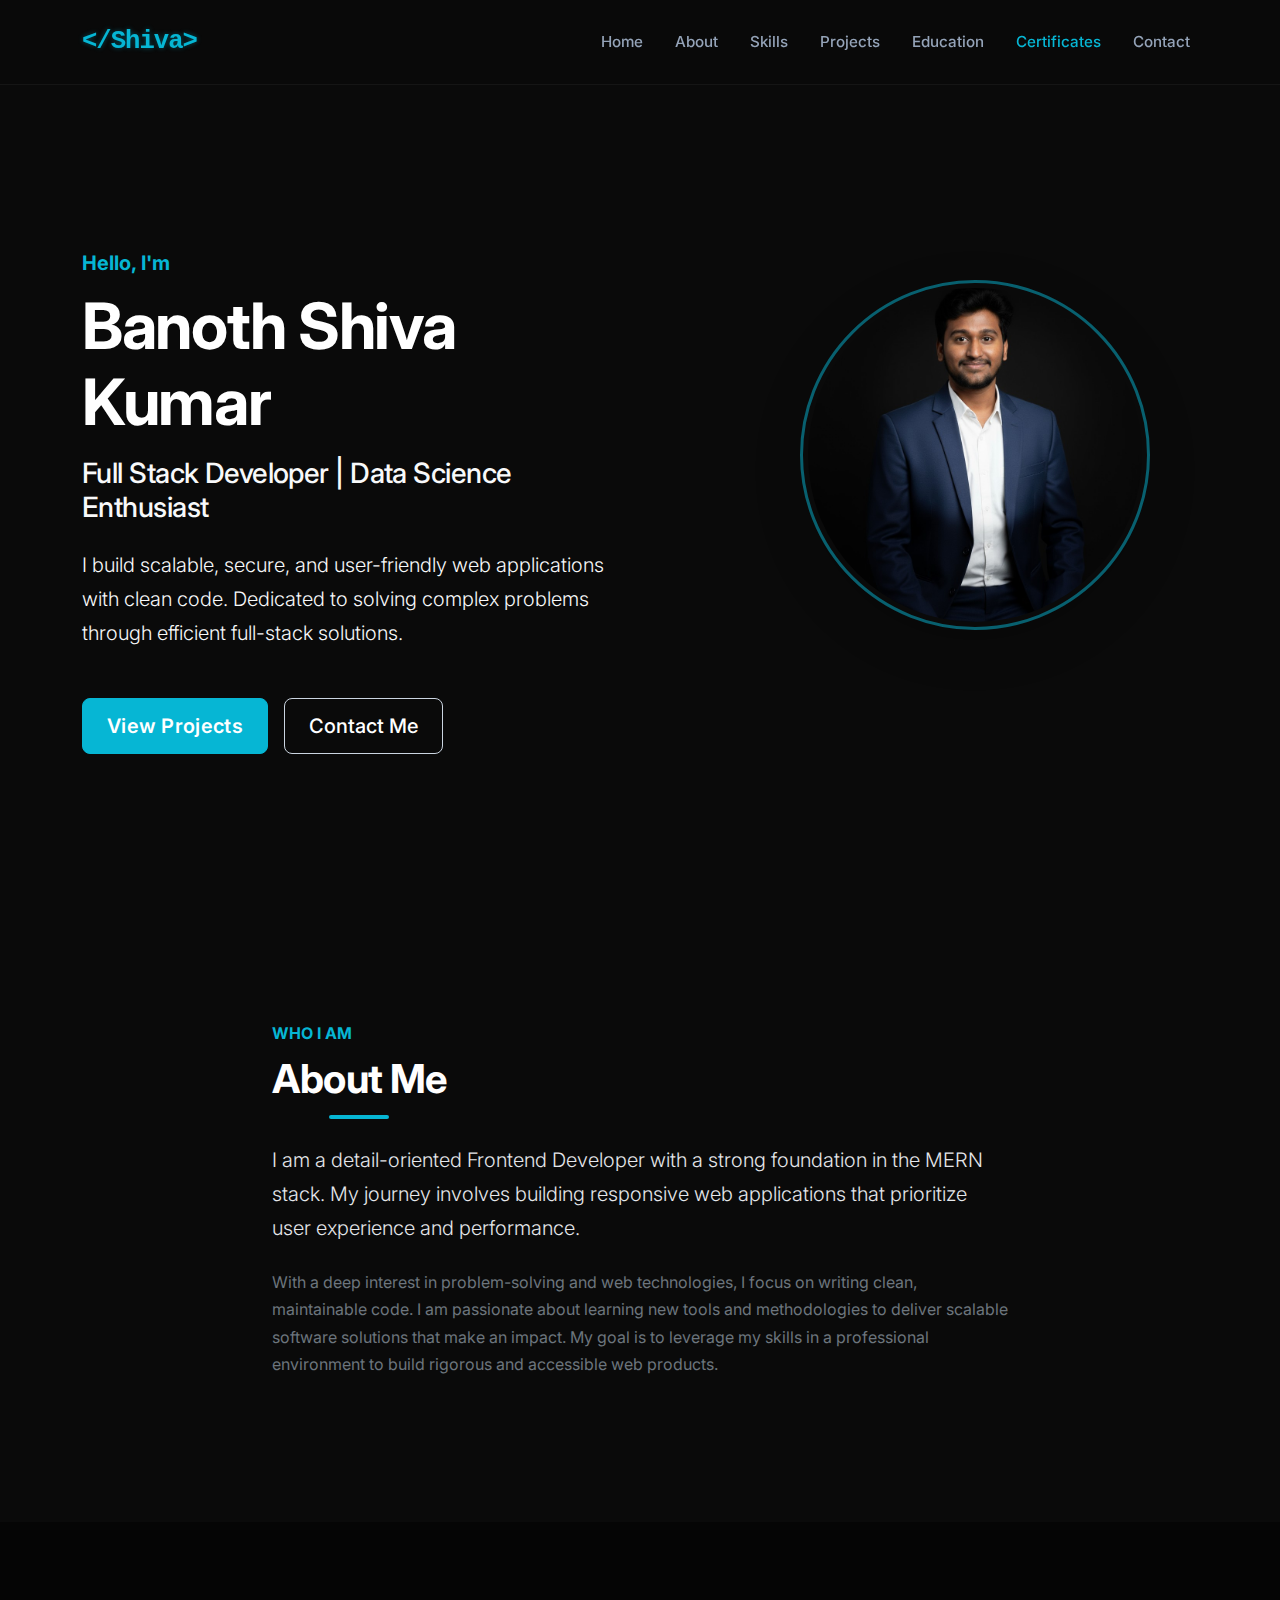
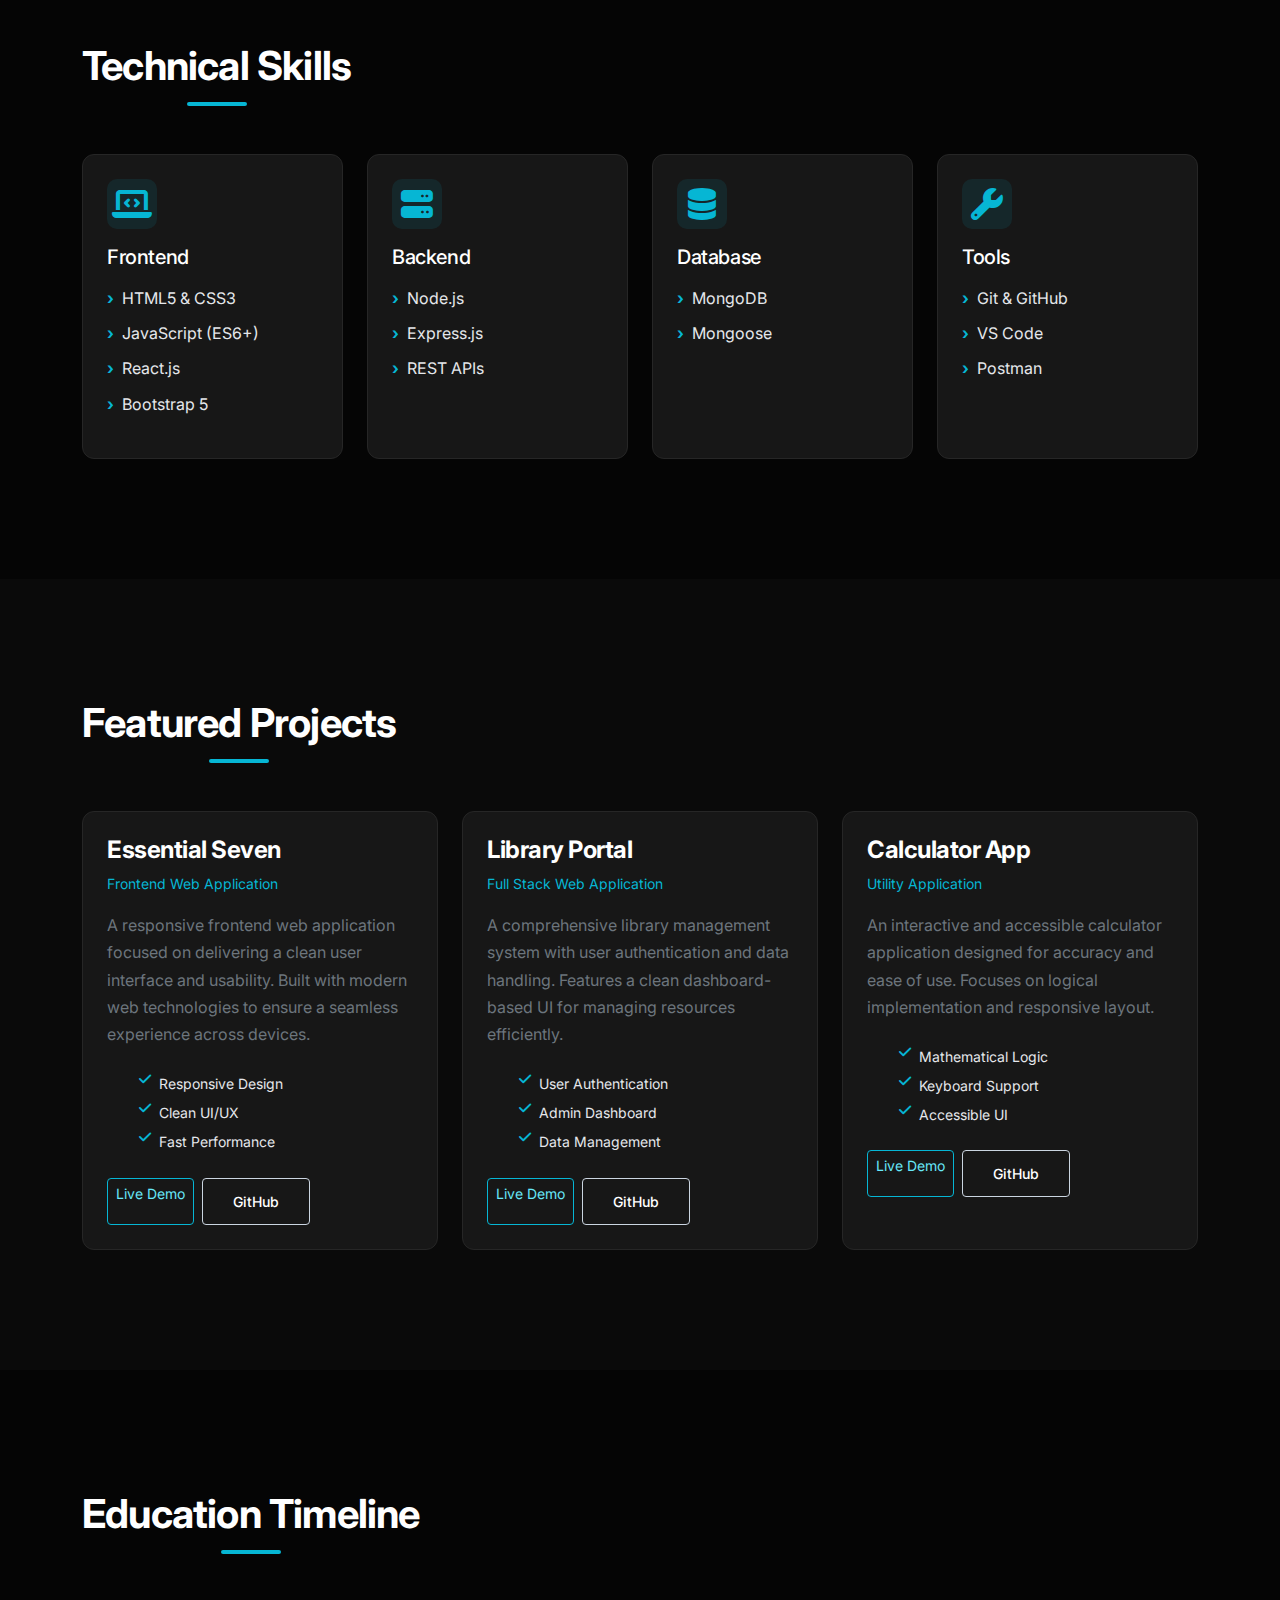
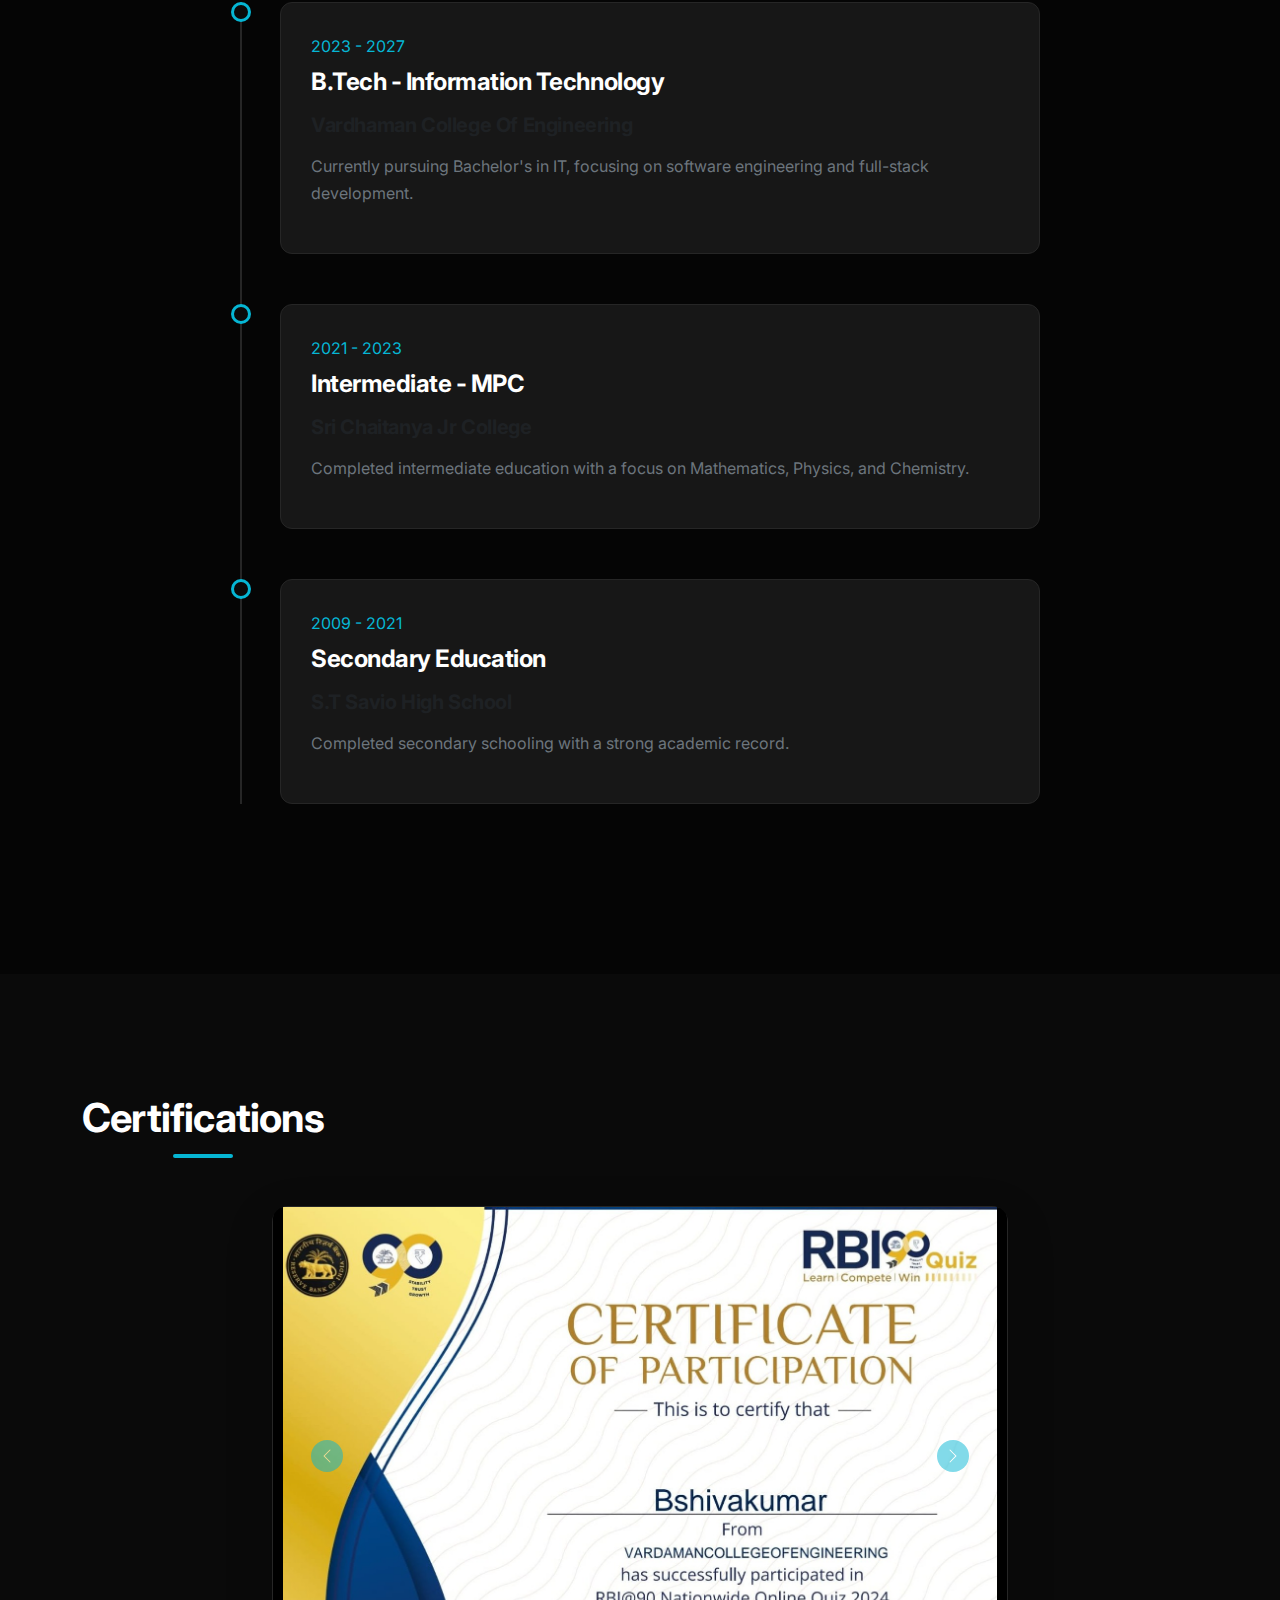
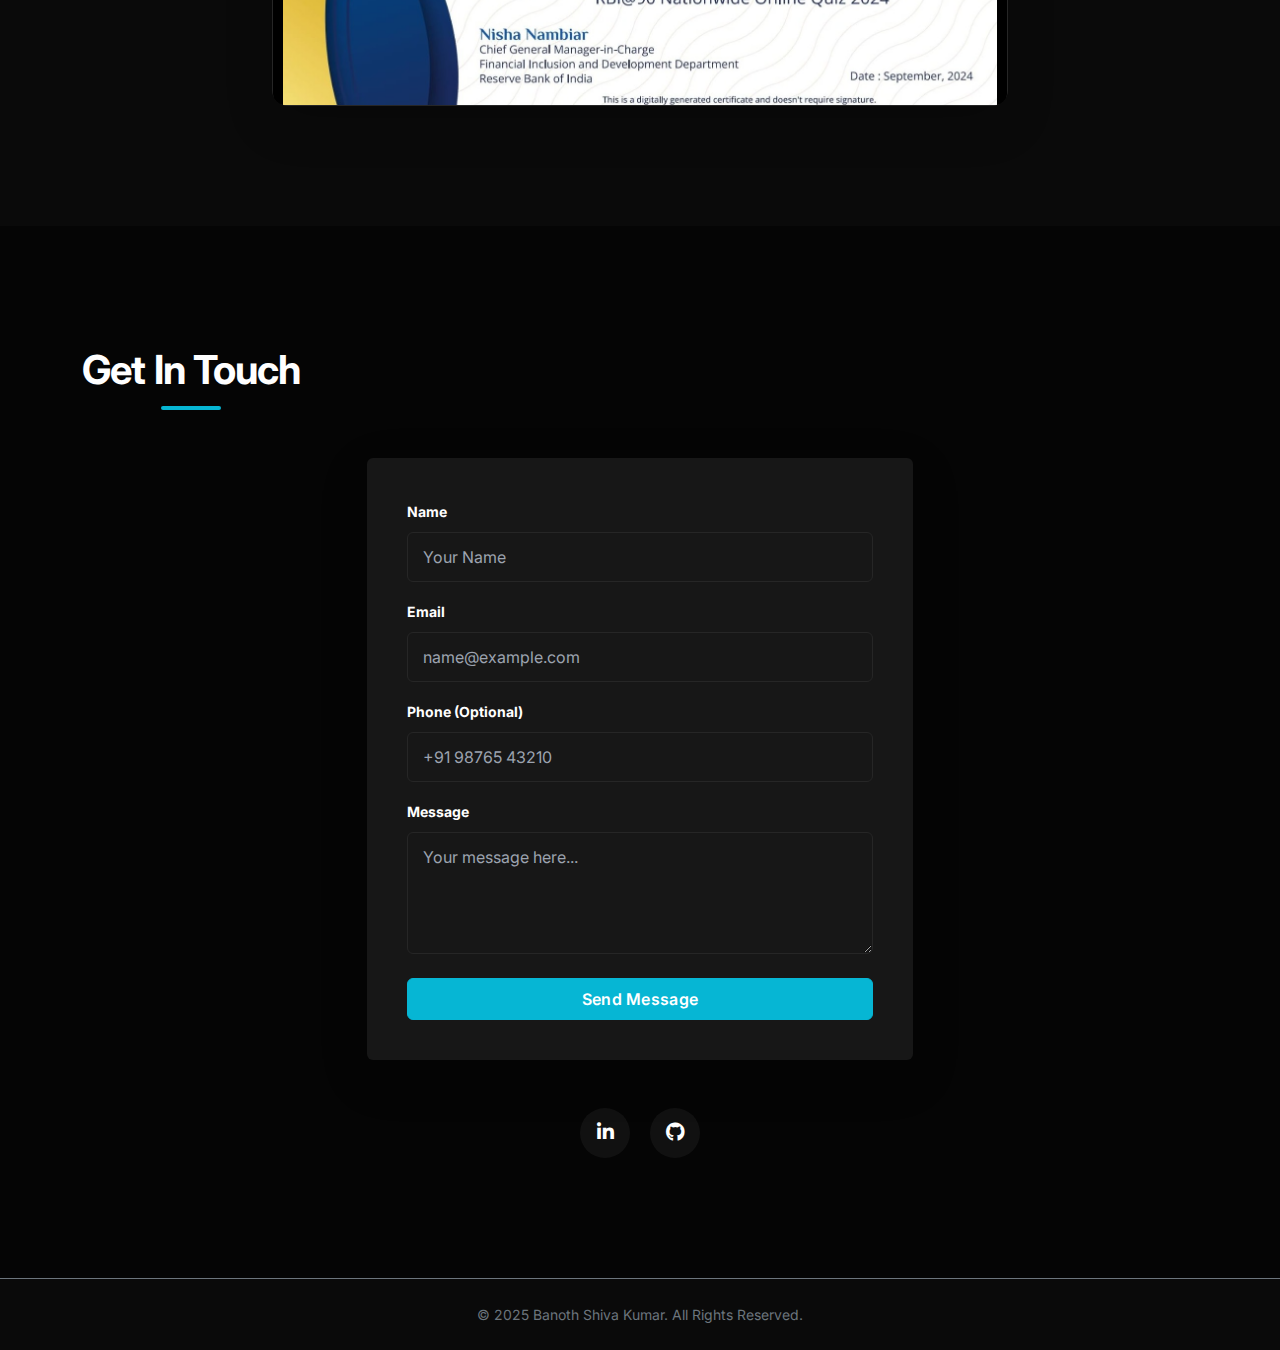
<file: index.html>
<!DOCTYPE html>
<html lang="en">

<head>
  <meta charset="UTF-8">
  <meta name="viewport" content="width=device-width, initial-scale=1.0">
  <meta name="description"
    content="Portfolio of Banoth Shiva Kumar, a Full Stack Developer specializing in MERN stack web applications.">
  <title>Banoth Shiva Kumar | Full Stack Developer</title>


  <link rel="preconnect" href="https://fonts.googleapis.com">
  <link rel="preconnect" href="https://fonts.gstatic.com" crossorigin>
  <link href="https://fonts.googleapis.com/css2?family=Inter:wght@300;400;500;600;700&display=swap" rel="stylesheet">


  <link rel="stylesheet" href="https://cdnjs.cloudflare.com/ajax/libs/font-awesome/6.7.2/css/all.min.css"
    integrity="sha512-Evv84Mr4kqVGRNSgIGL/F/aIDqQb7xQ2vcrdIwxfjThSH8CSR7PBEakCr51Ck+w+/U6swU2Im1vVX0SVk9ABhg=="
    crossorigin="anonymous" referrerpolicy="no-referrer" />


  <link href="https://cdn.jsdelivr.net/npm/bootstrap@5.3.3/dist/css/bootstrap.min.css" rel="stylesheet"
    integrity="sha384-QWTKZyjpPEjISv5WaRU9OFeRpok6YctnYmDr5pNlyT2bRjXh0JMhjY6hW+ALEwIH" crossorigin="anonymous">


  <link rel="stylesheet" href="index.css">
</head>

<body data-bs-spy="scroll" data-bs-target="#navbar" data-bs-smooth-scroll="true" tabindex="0">


  <nav class="navbar navbar-expand-lg fixed-top" id="navbar">
    <div class="container">
      <a class="navbar-brand fw-bold code-logo" href="#">
        &lt;/Shiva&gt;
      </a>
      <button class="navbar-toggler" type="button" data-bs-toggle="collapse" data-bs-target="#navbarNav"
        aria-controls="navbarNav" aria-expanded="false" aria-label="Toggle navigation">
        <i class="fa-solid fa-bars"></i>
      </button>
      <div class="collapse navbar-collapse justify-content-end" id="navbarNav">
        <ul class="navbar-nav gap-3">
          <li class="nav-item"><a class="nav-link" href="index.html">Home</a></li>
          <li class="nav-item"><a class="nav-link" href="about.html">About</a></li>
          <li class="nav-item"><a class="nav-link" href="skills.html">Skills</a></li>
          <li class="nav-item"><a class="nav-link" href="projects.html">Projects</a></li>
          <li class="nav-item"><a class="nav-link" href="education.html">Education</a></li>
          <li class="nav-item"><a class="nav-link" href="#certificates">Certificates</a></li>
          <li class="nav-item"><a class="nav-link" href="contact.html">Contact</a></li>
        </ul>
      </div>
    </div>
  </nav>


  <section id="home" class="min-vh-100 d-flex align-items-center section-home">
    <div class="container">
      <div class="row align-items-center gy-5">
        <div class="col-lg-6 order-lg-1 order-2">
          <p class="lead text-accent fw-bold mb-2">Hello, I'm</p>
          <h1 class="display-3 fw-bold mb-3 text-white">Banoth Shiva Kumar</h1>
          <h2 class="h3 text-light mb-4">Full Stack Developer | Data Science Enthusiast</h2>
          <p class="mb-5 text-light lead" style="max-width: 550px;">
            I build scalable, secure, and user-friendly web applications with clean code.
            Dedicated to solving complex problems through efficient full-stack solutions.
          </p>
          <div class="d-flex gap-3">
            <a href="#projects" class="btn btn-primary btn-lg px-4">View Projects</a>
            <a href="#contact" class="btn btn-outline-secondary btn-lg px-4">Contact Me</a>
          </div>
        </div>
        <div class="col-lg-6 order-lg-2 order-1 text-center">
          <div class="hero-image-wrapper move-up">
            <img src="shiva.jpg" alt="Banoth Shiva Kumar" class="img-fluid rounded-circle shadow-lg hero-img"
              style="left:50px ; margin-bottom: 80px; width: 350px; height: 350px; object-fit: cover;">
          </div>
        </div>

      </div>
    </div>
  </section>


  <section id="about" class="section-padding">
    <div class="container">
      <div class="row justify-content-center">
        <div class="col-lg-8 text-center text-lg-start">
          <span class="text-accent fw-bold text-uppercase ls-2 mb-2 d-block">Who I Am</span>
          <h2 class="section-title mb-4">About Me</h2>
          <p class="lead mb-4">
            I am a detail-oriented Frontend Developer with a strong foundation in the MERN stack.
            My journey involves building responsive web applications that prioritize user experience and performance.
          </p>
          <p class="text-secondary mb-4">
            With a deep interest in problem-solving and web technologies, I focus on writing clean, maintainable code.
            I am passionate about learning new tools and methodologies to deliver scalable software solutions that make
            an impact.
            My goal is to leverage my skills in a professional environment to build rigorous and accessible web
            products.
          </p>
        </div>
      </div>
    </div>
  </section>


  <section id="skills" class="section-padding bg-darker">
    <div class="container">
      <h2 class="section-title text-center mb-5">Technical Skills</h2>
      <div class="row g-4 justify-content-center">


        <div class="col-md-6 col-lg-3">
          <div class="skill-card h-100 p-4">
            <div class="icon-box mb-3 text-accent">
              <i class="fa-solid fa-laptop-code fa-2x"></i>
            </div>
            <h4 class="h5 mb-3">Frontend</h4>
            <ul class="list-unstyled text-secondary">
              <li>HTML5 & CSS3</li>
              <li>JavaScript (ES6+)</li>
              <li>React.js</li>
              <li>Bootstrap 5</li>
            </ul>
          </div>
        </div>


        <div class="col-md-6 col-lg-3">
          <div class="skill-card h-100 p-4">
            <div class="icon-box mb-3 text-accent">
              <i class="fa-solid fa-server fa-2x"></i>
            </div>
            <h4 class="h5 mb-3">Backend</h4>
            <ul class="list-unstyled text-secondary">
              <li>Node.js</li>
              <li>Express.js</li>
              <li>REST APIs</li>
            </ul>
          </div>
        </div>


        <div class="col-md-6 col-lg-3">
          <div class="skill-card h-100 p-4">
            <div class="icon-box mb-3 text-accent">
              <i class="fa-solid fa-database fa-2x"></i>
            </div>
            <h4 class="h5 mb-3">Database</h4>
            <ul class="list-unstyled text-secondary">
              <li>MongoDB</li>
              <li>Mongoose</li>
            </ul>
          </div>
        </div>


        <div class="col-md-6 col-lg-3">
          <div class="skill-card h-100 p-4">
            <div class="icon-box mb-3 text-accent">
              <i class="fa-solid fa-wrench fa-2x"></i>
            </div>
            <h4 class="h5 mb-3">Tools</h4>
            <ul class="list-unstyled text-secondary">
              <li>Git & GitHub</li>
              <li>VS Code</li>
              <li>Postman</li>
            </ul>
          </div>
        </div>

      </div>
    </div>
  </section>

  <section id="projects" class="section-padding">
    <div class="container">
      <h2 class="section-title text-center mb-5">Featured Projects</h2>
      <div class="row g-4">


        <div class="col-lg-4 col-md-6">
          <div class="project-card h-100">
            <div class="card-body p-4">
              <h3 class="h4 card-title fw-bold mb-2">Essential Seven</h3>
              <p class="text-accent small mb-3">Frontend Web Application</p>
              <p class="card-text text-secondary mb-4">
                A responsive frontend web application focused on delivering a clean user interface and usability.
                Built with modern web technologies to ensure a seamless experience across devices.
              </p>
              <ul class="project-features text-secondary small mb-4">
                <li><i class="fa-solid fa-check text-accent me-2"></i>Responsive Design</li>
                <li><i class="fa-solid fa-check text-accent me-2"></i>Clean UI/UX</li>
                <li><i class="fa-solid fa-check text-accent me-2"></i>Fast Performance</li>
              </ul>
              <div class="d-flex gap-2">
                <a href="https://essential-seven.vercel.app/" target="_blank"
                  class="btn btn-sm btn-outline-primary">Live Demo</a>
                <a href="https://github.com/Shivakumar-09/Essential" target="_blank"
                  class="btn btn-sm btn-outline-secondary">GitHub</a>
              </div>
            </div>
          </div>
        </div>


        <div class="col-lg-4 col-md-6">
          <div class="project-card h-100">
            <div class="card-body p-4">
              <h3 class="h4 card-title fw-bold mb-2">Library Portal</h3>
              <p class="text-accent small mb-3">Full Stack Web Application</p>
              <p class="card-text text-secondary mb-4">
                A comprehensive library management system with user authentication and data handling.
                Features a clean dashboard-based UI for managing resources efficiently.
              </p>
              <ul class="project-features text-secondary small mb-4">
                <li><i class="fa-solid fa-check text-accent me-2"></i>User Authentication</li>
                <li><i class="fa-solid fa-check text-accent me-2"></i>Admin Dashboard</li>
                <li><i class="fa-solid fa-check text-accent me-2"></i>Data Management</li>
              </ul>
              <div class="d-flex gap-2">
                <a href="https://libraryportal.vercel.app/" target="_blank" class="btn btn-sm btn-outline-primary">Live
                  Demo</a>
                <a href="https://github.com/Shivakumar-09/libraryportal" target="_blank"
                  class="btn btn-sm btn-outline-secondary">GitHub</a>
              </div>
            </div>
          </div>
        </div>


        <div class="col-lg-4 col-md-6">
          <div class="project-card h-100">
            <div class="card-body p-4">
              <h3 class="h4 card-title fw-bold mb-2">Calculator App</h3>
              <p class="text-accent small mb-3">Utility Application</p>
              <p class="card-text text-secondary mb-4">
                An interactive and accessible calculator application designed for accuracy and ease of use.
                Focuses on logical implementation and responsive layout.
              </p>
              <ul class="project-features text-secondary small mb-4">
                <li><i class="fa-solid fa-check text-accent me-2"></i>Mathematical Logic</li>
                <li><i class="fa-solid fa-check text-accent me-2"></i>Keyboard Support</li>
                <li><i class="fa-solid fa-check text-accent me-2"></i>Accessible UI</li>
              </ul>
              <div class="d-flex gap-2">
                <a href="https://calculator-rho-umber.vercel.app/" target="_blank"
                  class="btn btn-sm btn-outline-primary">Live Demo</a>
                <a href="https://github.com/Shivakumar-09/Calculator" target="_blank"
                  class="btn btn-sm btn-outline-secondary">GitHub</a>
              </div>
            </div>
          </div>
        </div>

      </div>
    </div>
  </section>


  <section id="education" class="section-padding bg-darker">
    <div class="container">
      <h2 class="section-title text-center mb-5">Education Timeline</h2>
      <div class="timeline">

        <div class="timeline-item">
          <div class="timeline-content">
            <span class="date text-accent">2023 - 2027</span>
            <h4 class="mt-2">B.Tech - Information Technology</h4>
            <h5 class="institution text-muted">Vardhaman College Of Engineering</h5>
            <p class="text-secondary mt-2">Currently pursuing Bachelor's in IT, focusing on software engineering and
              full-stack development.</p>
          </div>
        </div>

        <div class="timeline-item">
          <div class="timeline-content">
            <span class="date text-accent">2021 - 2023</span>
            <h4 class="mt-2">Intermediate - MPC</h4>
            <h5 class="institution text-muted">Sri Chaitanya Jr College</h5>
            <p class="text-secondary mt-2">Completed intermediate education with a focus on Mathematics, Physics, and
              Chemistry.</p>
          </div>
        </div>

        <div class="timeline-item">
          <div class="timeline-content">
            <span class="date text-accent">2009 - 2021</span>
            <h4 class="mt-2">Secondary Education</h4>
            <h5 class="institution text-muted">S.T Savio High School</h5>
            <p class="text-secondary mt-2">Completed secondary schooling with a strong academic record.</p>
          </div>
        </div>

      </div>
    </div>
  </section>


  <section id="certificates" class="section-padding">
    <div class="container">
      <h2 class="section-title text-center mb-5">Certifications</h2>
      <div class="row justify-content-center">
        <div class="col-lg-8">
          <div id="certCarousel" class="carousel slide shadow-lg rounded-4 overflow-hidden" data-bs-ride="carousel"
            data-bs-interval="2500">
            <div class="carousel-inner">
              <div class="carousel-item active">
                <img src="c1.jpg" class="d-block w-100" alt="Certificate 1">
              </div>
              <div class="carousel-item">
                <img src="c2.jpg" class="d-block w-100" alt="Certificate 2">
              </div>
              <div class="carousel-item">
                <img src="MassMutual.jpg" class="d-block w-100" alt="MassMutual Certificate">
              </div>
              <div class="carousel-item">
                <img src="c3.jpg" class="d-block w-100" alt="Certificate 3">
              </div>
              <div class="carousel-item">
                <img src="c4.jpg" class="d-block w-100" alt="Certificate 4">
              </div>
              <div class="carousel-item">
                <img src="c5.jpg" class="d-block w-100" alt="Certificate 5">
              </div>
            </div>
            <button class="carousel-control-prev" type="button" data-bs-target="#certCarousel" data-bs-slide="prev">
              <span class="carousel-control-prev-icon" aria-hidden="true"></span>
              <span class="visually-hidden">Previous</span>
            </button>
            <button class="carousel-control-next" type="button" data-bs-target="#certCarousel" data-bs-slide="next">
              <span class="carousel-control-next-icon" aria-hidden="true"></span>
              <span class="visually-hidden">Next</span>
            </button>
          </div>
        </div>
      </div>
    </div>
  </section>


  <section id="contact" class="section-padding bg-darker">
    <div class="container">
      <h2 class="section-title text-center mb-5">Get In Touch</h2>
      <div class="row justify-content-center">
        <div class="col-lg-6">
          <div class="card border-0 shadow-lg p-4">
            <div class="card-body">
              <form action="https://formspree.io/f/mdklrdpe" method="POST" id="contactForm">
                <div class="mb-3">
                  <label for="inputName" class="form-label text-white small fw-bold">Name</label>
                  <input type="text" class="form-control" id="inputName" name="name" required placeholder="Your Name">
                </div>
                <div class="mb-3">
                  <label for="inputEmail" class="form-label text-white small fw-bold">Email</label>
                  <input type="email" class="form-control" id="inputEmail" name="email" required
                    placeholder="name@example.com">
                </div>
                <div class="mb-3">
                  <label for="inputPhone" class="form-label text-white small fw-bold">Phone (Optional)</label>
                  <input type="tel" class="form-control" id="inputPhone" name="phone" placeholder="+91 98765 43210">
                </div>
                <div class="mb-4">
                  <label for="inputMessage" class="form-label text-white small fw-bold">Message</label>
                  <textarea class="form-control" id="inputMessage" name="message" rows="4" required
                    placeholder="Your message here..."></textarea>
                </div>
                <div class="d-grid">
                  <button type="submit" class="btn btn-primary py-2">Send Message</button>
                </div>
              </form>
            </div>
          </div>

          <div class="text-center mt-5">
            <div class="social-links">
              <a href="https://www.linkedin.com/in/banoth-shiva-kumar-89437b279" target="_blank" class="social-btn me-3"
                title="LinkedIn">
                <i class="fa-brands fa-linkedin-in"></i>
              </a>
              <a href="https://github.com/Shivakumar-09" target="_blank" class="social-btn" title="GitHub">
                <i class="fa-brands fa-github"></i>
              </a>
            </div>
          </div>
        </div>
      </div>
    </div>
  </section>


  <footer class="py-4 text-center border-top border-secondary mt-auto">
    <div class="container">
      <p class="mb-0 text-secondary small">&copy; 2025 Banoth Shiva Kumar. All Rights Reserved.</p>
    </div>
  </footer>


  <script src="https://cdn.jsdelivr.net/npm/bootstrap@5.3.3/dist/js/bootstrap.bundle.min.js"></script>
  <script src="script.js"></script>
</body>

</html>
</file>
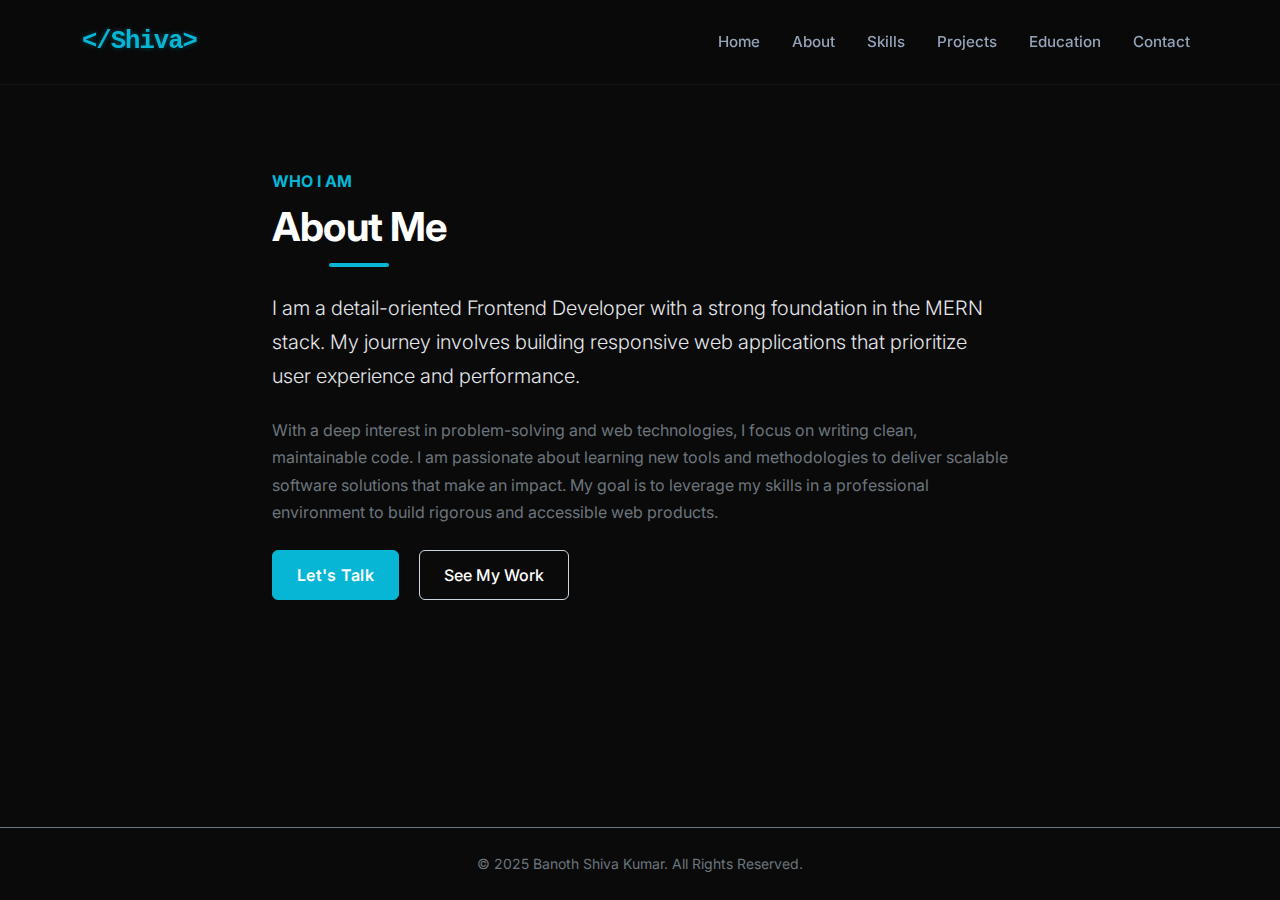
<file: about.html>
<!DOCTYPE html>
<html lang="en">

<head>
    <meta charset="UTF-8">
    <meta name="viewport" content="width=device-width, initial-scale=1.0">
    <meta name="description" content="About Banoth Shiva Kumar - Full Stack Developer">
    <title>About Me | Shiva Kumar</title>


    <link rel="preconnect" href="https://fonts.googleapis.com">
    <link rel="preconnect" href="https://fonts.gstatic.com" crossorigin>
    <link href="https://fonts.googleapis.com/css2?family=Inter:wght@300;400;500;600;700&display=swap" rel="stylesheet">


    <link rel="stylesheet" href="https://cdnjs.cloudflare.com/ajax/libs/font-awesome/6.7.2/css/all.min.css"
        integrity="sha512-Evv84Mr4kqVGRNSgIGL/F/aIDqQb7xQ2vcrdIwxfjThSH8CSR7PBEakCr51Ck+w+/U6swU2Im1vVX0SVk9ABhg=="
        crossorigin="anonymous" referrerpolicy="no-referrer" />


    <link href="https://cdn.jsdelivr.net/npm/bootstrap@5.3.3/dist/css/bootstrap.min.css" rel="stylesheet"
        integrity="sha384-QWTKZyjpPEjISv5WaRU9OFeRpok6YctnYmDr5pNlyT2bRjXh0JMhjY6hW+ALEwIH" crossorigin="anonymous">


    <link rel="stylesheet" href="index.css">
</head>

<body class="d-flex flex-column min-vh-100">


    <nav class="navbar navbar-expand-lg fixed-top" id="navbar">
        <div class="container">
            <a class="navbar-brand fw-bold code-logo" href="index.html">
                &lt;/Shiva&gt;
            </a>
            <button class="navbar-toggler" type="button" data-bs-toggle="collapse" data-bs-target="#navbarNav">
                <i class="fa-solid fa-bars"></i>
            </button>
            <div class="collapse navbar-collapse justify-content-end" id="navbarNav">
                <ul class="navbar-nav gap-3">
                    <li class="nav-item"><a class="nav-link" href="index.html">Home</a></li>
                    <li class="nav-item"><a class="nav-link" href="about.html">About</a></li>
                    <li class="nav-item"><a class="nav-link" href="skills.html">Skills</a></li>
                    <li class="nav-item"><a class="nav-link" href="projects.html">Projects</a></li>
                    <li class="nav-item"><a class="nav-link" href="education.html">Education</a></li>
                    <li class="nav-item"><a class="nav-link" href="contact.html">Contact</a></li>
                </ul>
            </div>
        </div>
    </nav>


    <section id="about" class="section-padding mt-5 flex-grow-1">
        <div class="container">
            <div class="row justify-content-center align-items-center">
                <div class="col-lg-8 text-center text-lg-start">
                    <span class="text-accent fw-bold text-uppercase ls-2 mb-2 d-block">Who I Am</span>
                    <h2 class="section-title mb-4">About Me</h2>
                    <p class="lead mb-4">
                        I am a detail-oriented Frontend Developer with a strong foundation in the MERN stack.
                        My journey involves building responsive web applications that prioritize user experience and
                        performance.
                    </p>
                    <p class="text-secondary mb-4">
                        With a deep interest in problem-solving and web technologies, I focus on writing clean,
                        maintainable code.
                        I am passionate about learning new tools and methodologies to deliver scalable software
                        solutions that make an impact.
                        My goal is to leverage my skills in a professional environment to build rigorous and accessible
                        web products.
                    </p>
                    <div class="mt-4">
                        <a href="contact.html" class="btn btn-primary px-4 me-3">Let's Talk</a>
                        <a href="projects.html" class="btn btn-outline-secondary px-4">See My Work</a>
                    </div>
                </div>
            </div>
        </div>
    </section>


    <footer class="py-4 text-center border-top border-secondary mt-auto">
        <div class="container">
            <p class="mb-0 text-secondary small">&copy; 2025 Banoth Shiva Kumar. All Rights Reserved.</p>
        </div>
    </footer>


    <script src="https://cdn.jsdelivr.net/npm/bootstrap@5.3.3/dist/js/bootstrap.bundle.min.js"></script>
    <script src="script.js"></script>
</body>

</html>
</file>
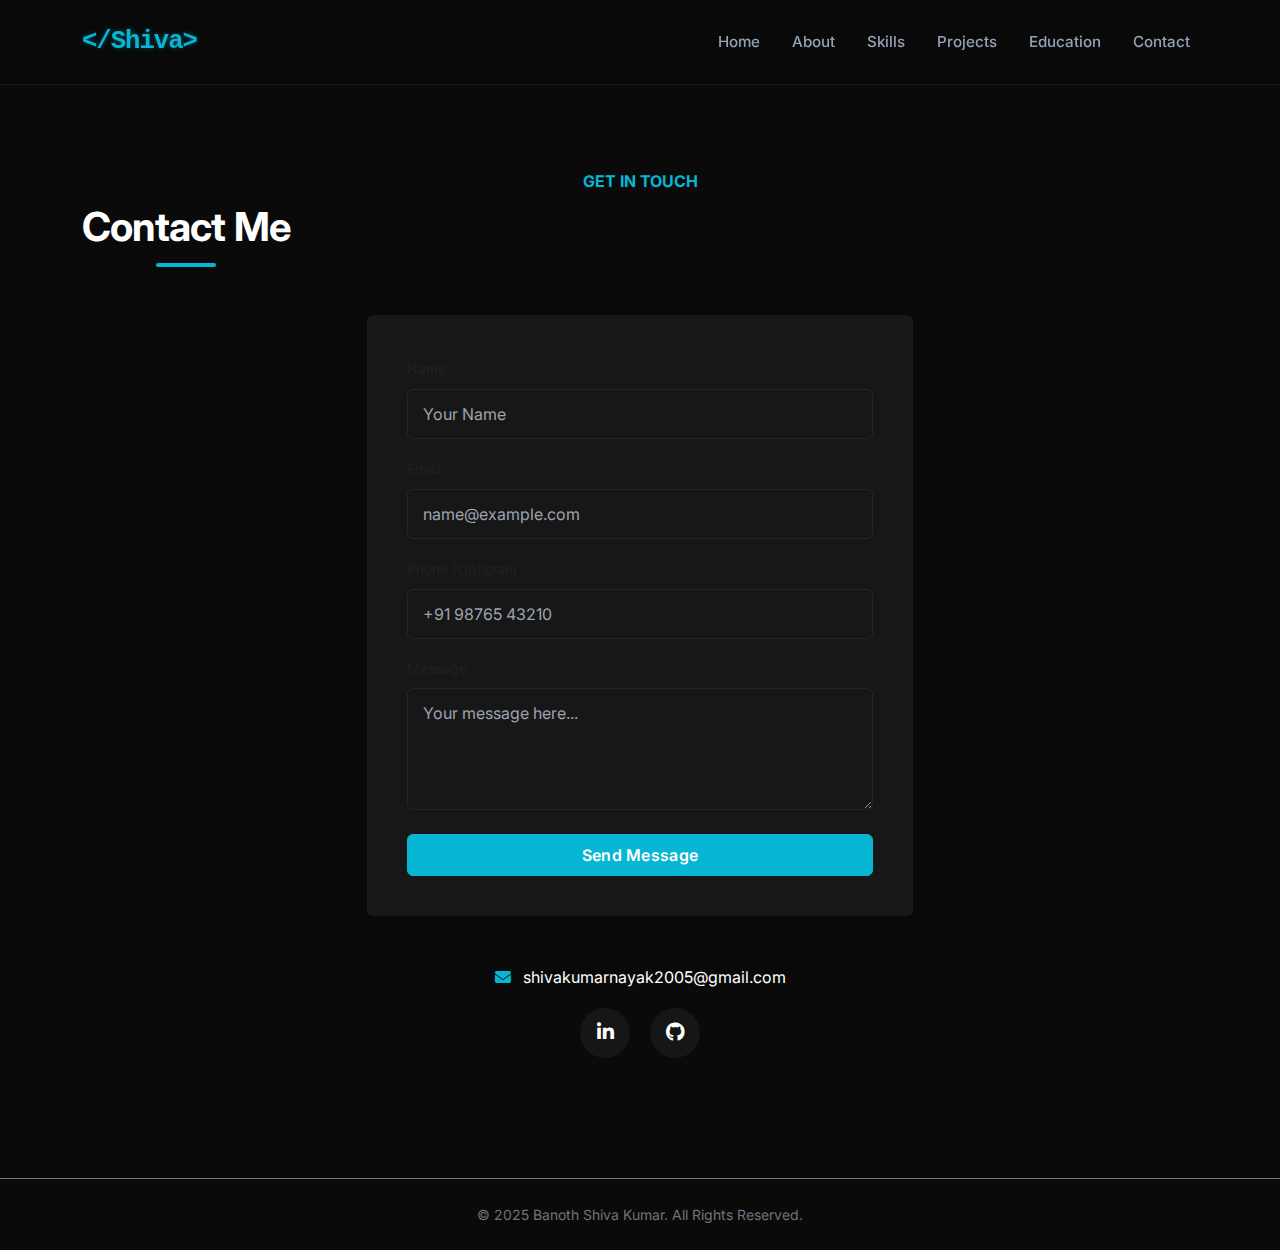
<file: contact.html>
<!DOCTYPE html>
<html lang="en">

<head>
    <meta charset="UTF-8">
    <meta name="viewport" content="width=device-width, initial-scale=1.0">
    <meta name="description" content="Contact Banoth Shiva Kumar">
    <title>Contact | Shiva Kumar</title>

    <link rel="preconnect" href="https://fonts.googleapis.com">
    <link rel="preconnect" href="https://fonts.gstatic.com" crossorigin>
    <link href="https://fonts.googleapis.com/css2?family=Inter:wght@300;400;500;600;700&display=swap" rel="stylesheet">

    <link rel="stylesheet" href="https://cdnjs.cloudflare.com/ajax/libs/font-awesome/6.7.2/css/all.min.css"
        integrity="sha512-Evv84Mr4kqVGRNSgIGL/F/aIDqQb7xQ2vcrdIwxfjThSH8CSR7PBEakCr51Ck+w+/U6swU2Im1vVX0SVk9ABhg=="
        crossorigin="anonymous" referrerpolicy="no-referrer" />
    <link href="https://cdn.jsdelivr.net/npm/bootstrap@5.3.3/dist/css/bootstrap.min.css" rel="stylesheet"
        integrity="sha384-QWTKZyjpPEjISv5WaRU9OFeRpok6YctnYmDr5pNlyT2bRjXh0JMhjY6hW+ALEwIH" crossorigin="anonymous">
    <link rel="stylesheet" href="index.css">
</head>

<body class="d-flex flex-column min-vh-100">

    <nav class="navbar navbar-expand-lg fixed-top" id="navbar">
        <div class="container">
            <a class="navbar-brand fw-bold code-logo" href="index.html">&lt;/Shiva&gt;</a>
            <button class="navbar-toggler" type="button" data-bs-toggle="collapse" data-bs-target="#navbarNav">
                <i class="fa-solid fa-bars"></i>
            </button>
            <div class="collapse navbar-collapse justify-content-end" id="navbarNav">
                <ul class="navbar-nav gap-3">
                    <li class="nav-item"><a class="nav-link" href="index.html">Home</a></li>
                    <li class="nav-item"><a class="nav-link" href="about.html">About</a></li>
                    <li class="nav-item"><a class="nav-link" href="skills.html">Skills</a></li>
                    <li class="nav-item"><a class="nav-link" href="projects.html">Projects</a></li>
                    <li class="nav-item"><a class="nav-link" href="education.html">Education</a></li>
                    <li class="nav-item"><a class="nav-link" href="contact.html">Contact</a></li>
                </ul>
            </div>
        </div>
    </nav>

    <section id="contact" class="section-padding mt-5 flex-grow-1">
        <div class="container">
            <span class="text-accent fw-bold text-uppercase ls-2 mb-2 d-block text-center">Get in Touch</span>
            <h2 class="section-title text-center mb-5">Contact Me</h2>
            <div class="row justify-content-center">
                <div class="col-lg-6">
                    <div class="card border-0 shadow-lg p-4">
                        <div class="card-body">
                            <form action="https://formspree.io/f/mdklrdpe" method="POST" id="contactForm">
                                <div class="mb-3">
                                    <label for="inputName" class="form-label text-muted small">Name</label>
                                    <input type="text" class="form-control" id="inputName" name="name" required
                                        placeholder="Your Name">
                                </div>
                                <div class="mb-3">
                                    <label for="inputEmail" class="form-label text-muted small">Email</label>
                                    <input type="email" class="form-control" id="inputEmail" name="email" required
                                        placeholder="name@example.com">
                                </div>
                                <div class="mb-3">
                                    <label for="inputPhone" class="form-label text-muted small">Phone (Optional)</label>
                                    <input type="tel" class="form-control" id="inputPhone" name="phone"
                                        placeholder="+91 98765 43210">
                                </div>
                                <div class="mb-4">
                                    <label for="inputMessage" class="form-label text-muted small">Message</label>
                                    <textarea class="form-control" id="inputMessage" name="message" rows="4" required
                                        placeholder="Your message here..."></textarea>
                                </div>
                                <div class="d-grid">
                                    <button type="submit" class="btn btn-primary py-2">Send Message</button>
                                </div>
                            </form>
                        </div>
                    </div>

                    <div class="text-center mt-5">
                        <p class="mb-3 text-white">
                            <i class="fa-solid fa-envelope text-accent me-2"></i>
                            shivakumarnayak2005@gmail.com
                        </p>
                        <div class="social-links">
                            <a href="https://www.linkedin.com/in/banoth-shiva-kumar-89437b279" target="_blank"
                                class="social-btn me-3" title="LinkedIn">
                                <i class="fa-brands fa-linkedin-in"></i>
                            </a>
                            <a href="https://github.com/Shivakumar-09" target="_blank" class="social-btn"
                                title="GitHub">
                                <i class="fa-brands fa-github"></i>
                            </a>
                        </div>
                    </div>
                </div>
            </div>
        </div>
    </section>

    <footer class="py-4 text-center border-top border-secondary mt-auto">
        <div class="container">
            <p class="mb-0 text-secondary small">&copy; 2025 Banoth Shiva Kumar. All Rights Reserved.</p>
        </div>
    </footer>

    <script src="https://cdn.jsdelivr.net/npm/bootstrap@5.3.3/dist/js/bootstrap.bundle.min.js"></script>
    <script src="script.js"></script>
</body>

</html>
</file>
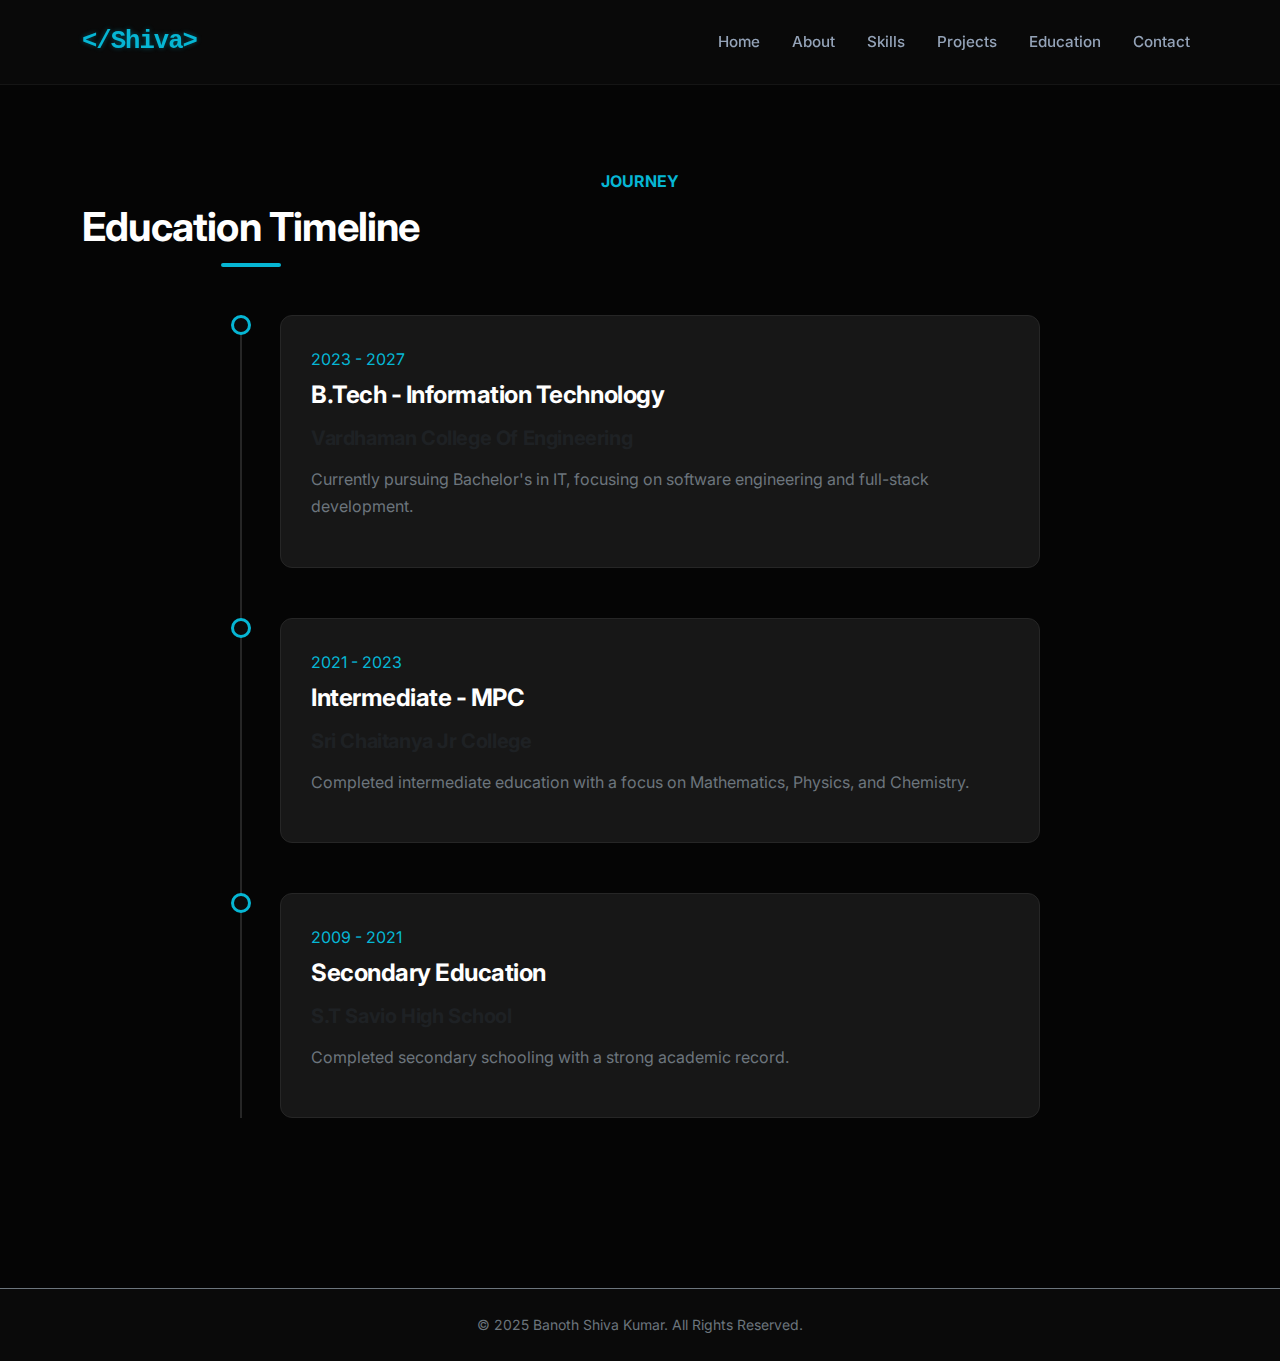
<file: education.html>
<!DOCTYPE html>
<html lang="en">

<head>
    <meta charset="UTF-8">
    <meta name="viewport" content="width=device-width, initial-scale=1.0">
    <meta name="description" content="Education of Banoth Shiva Kumar">
    <title>Education | Shiva Kumar</title>

    <link rel="preconnect" href="https://fonts.googleapis.com">
    <link rel="preconnect" href="https://fonts.gstatic.com" crossorigin>
    <link href="https://fonts.googleapis.com/css2?family=Inter:wght@300;400;500;600;700&display=swap" rel="stylesheet">

    <link rel="stylesheet" href="https://cdnjs.cloudflare.com/ajax/libs/font-awesome/6.7.2/css/all.min.css"
        integrity="sha512-Evv84Mr4kqVGRNSgIGL/F/aIDqQb7xQ2vcrdIwxfjThSH8CSR7PBEakCr51Ck+w+/U6swU2Im1vVX0SVk9ABhg=="
        crossorigin="anonymous" referrerpolicy="no-referrer" />
    <link href="https://cdn.jsdelivr.net/npm/bootstrap@5.3.3/dist/css/bootstrap.min.css" rel="stylesheet"
        integrity="sha384-QWTKZyjpPEjISv5WaRU9OFeRpok6YctnYmDr5pNlyT2bRjXh0JMhjY6hW+ALEwIH" crossorigin="anonymous">
    <link rel="stylesheet" href="index.css">
</head>

<body class="d-flex flex-column min-vh-100">

    <nav class="navbar navbar-expand-lg fixed-top" id="navbar">
        <div class="container">
            <a class="navbar-brand fw-bold code-logo" href="index.html">&lt;/Shiva&gt;</a>
            <button class="navbar-toggler" type="button" data-bs-toggle="collapse" data-bs-target="#navbarNav">
                <i class="fa-solid fa-bars"></i>
            </button>
            <div class="collapse navbar-collapse justify-content-end" id="navbarNav">
                <ul class="navbar-nav gap-3">
                    <li class="nav-item"><a class="nav-link" href="index.html">Home</a></li>
                    <li class="nav-item"><a class="nav-link" href="about.html">About</a></li>
                    <li class="nav-item"><a class="nav-link" href="skills.html">Skills</a></li>
                    <li class="nav-item"><a class="nav-link" href="projects.html">Projects</a></li>
                    <li class="nav-item"><a class="nav-link" href="education.html">Education</a></li>
                    <li class="nav-item"><a class="nav-link" href="contact.html">Contact</a></li>
                </ul>
            </div>
        </div>
    </nav>

    <section id="education" class="section-padding bg-darker mt-5 flex-grow-1">
        <div class="container">
            <span class="text-accent fw-bold text-uppercase ls-2 mb-2 d-block text-center">Journey</span>
            <h2 class="section-title text-center mb-5">Education Timeline</h2>
            <div class="timeline">

                <div class="timeline-item">
                    <div class="timeline-content">
                        <span class="date text-accent">2023 - 2027</span>
                        <h4 class="mt-2">B.Tech - Information Technology</h4>
                        <h5 class="institution text-muted">Vardhaman College Of Engineering</h5>
                        <p class="text-secondary mt-2">Currently pursuing Bachelor's in IT, focusing on software
                            engineering and full-stack development.</p>
                    </div>
                </div>

                <div class="timeline-item">
                    <div class="timeline-content">
                        <span class="date text-accent">2021 - 2023</span>
                        <h4 class="mt-2">Intermediate - MPC</h4>
                        <h5 class="institution text-muted">Sri Chaitanya Jr College</h5>
                        <p class="text-secondary mt-2">Completed intermediate education with a focus on Mathematics,
                            Physics, and Chemistry.</p>
                    </div>
                </div>

                <div class="timeline-item">
                    <div class="timeline-content">
                        <span class="date text-accent">2009 - 2021</span>
                        <h4 class="mt-2">Secondary Education</h4>
                        <h5 class="institution text-muted">S.T Savio High School</h5>
                        <p class="text-secondary mt-2">Completed secondary schooling with a strong academic record.</p>
                    </div>
                </div>

            </div>
        </div>
    </section>

    <footer class="py-4 text-center border-top border-secondary mt-auto">
        <div class="container">
            <p class="mb-0 text-secondary small">&copy; 2025 Banoth Shiva Kumar. All Rights Reserved.</p>
        </div>
    </footer>

    <script src="https://cdn.jsdelivr.net/npm/bootstrap@5.3.3/dist/js/bootstrap.bundle.min.js"></script>
    <script src="script.js"></script>
</body>

</html>
</file>
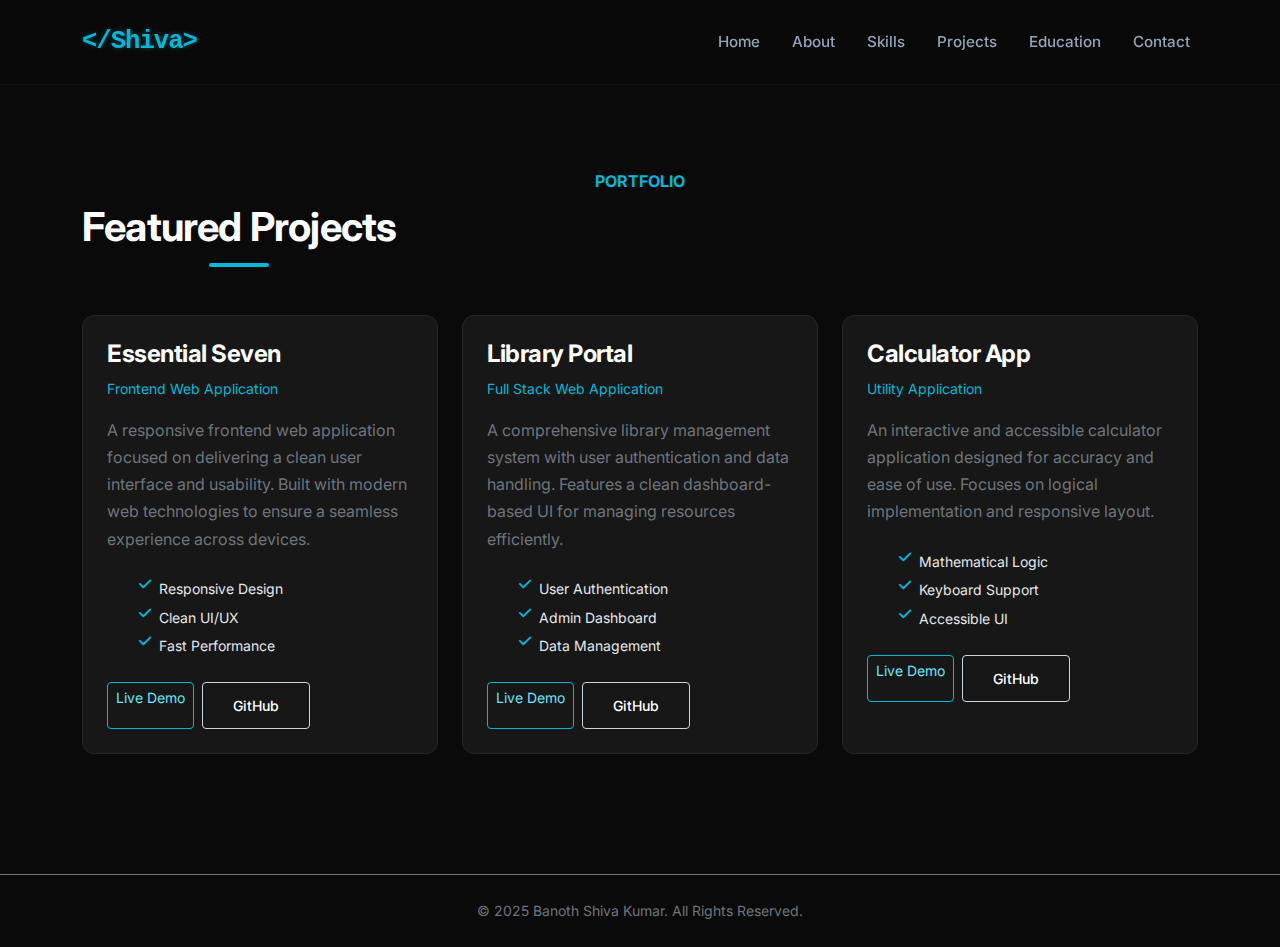
<file: projects.html>
<!DOCTYPE html>
<html lang="en">

<head>
    <meta charset="UTF-8">
    <meta name="viewport" content="width=device-width, initial-scale=1.0">
    <meta name="description" content="Projects by Banoth Shiva Kumar">
    <title>Projects | Shiva Kumar</title>

    <link rel="preconnect" href="https://fonts.googleapis.com">
    <link rel="preconnect" href="https://fonts.gstatic.com" crossorigin>
    <link href="https://fonts.googleapis.com/css2?family=Inter:wght@300;400;500;600;700&display=swap" rel="stylesheet">

    <link rel="stylesheet" href="https://cdnjs.cloudflare.com/ajax/libs/font-awesome/6.7.2/css/all.min.css"
        integrity="sha512-Evv84Mr4kqVGRNSgIGL/F/aIDqQb7xQ2vcrdIwxfjThSH8CSR7PBEakCr51Ck+w+/U6swU2Im1vVX0SVk9ABhg=="
        crossorigin="anonymous" referrerpolicy="no-referrer" />
    <link href="https://cdn.jsdelivr.net/npm/bootstrap@5.3.3/dist/css/bootstrap.min.css" rel="stylesheet"
        integrity="sha384-QWTKZyjpPEjISv5WaRU9OFeRpok6YctnYmDr5pNlyT2bRjXh0JMhjY6hW+ALEwIH" crossorigin="anonymous">
    <link rel="stylesheet" href="index.css">
</head>

<body class="d-flex flex-column min-vh-100">

    <nav class="navbar navbar-expand-lg fixed-top" id="navbar">
        <div class="container">
            <a class="navbar-brand fw-bold code-logo" href="index.html">&lt;/Shiva&gt;</a>
            <button class="navbar-toggler" type="button" data-bs-toggle="collapse" data-bs-target="#navbarNav">
                <i class="fa-solid fa-bars"></i>
            </button>
            <div class="collapse navbar-collapse justify-content-end" id="navbarNav">
                <ul class="navbar-nav gap-3">
                    <li class="nav-item"><a class="nav-link" href="index.html">Home</a></li>
                    <li class="nav-item"><a class="nav-link" href="about.html">About</a></li>
                    <li class="nav-item"><a class="nav-link" href="skills.html">Skills</a></li>
                    <li class="nav-item"><a class="nav-link" href="projects.html">Projects</a></li>
                    <li class="nav-item"><a class="nav-link" href="education.html">Education</a></li>
                    <li class="nav-item"><a class="nav-link" href="contact.html">Contact</a></li>
                </ul>
            </div>
        </div>
    </nav>

    <section id="projects" class="section-padding mt-5 flex-grow-1">
        <div class="container">
            <span class="text-accent fw-bold text-uppercase ls-2 mb-2 d-block text-center">Portfolio</span>
            <h2 class="section-title text-center mb-5">Featured Projects</h2>
            <div class="row g-4">


                <div class="col-lg-4 col-md-6">
                    <div class="project-card h-100">
                        <div class="card-body p-4">
                            <h3 class="h4 card-title fw-bold mb-2">Essential Seven</h3>
                            <p class="text-accent small mb-3">Frontend Web Application</p>
                            <p class="card-text text-secondary mb-4">
                                A responsive frontend web application focused on delivering a clean user interface and
                                usability.
                                Built with modern web technologies to ensure a seamless experience across devices.
                            </p>
                            <ul class="project-features text-secondary small mb-4">
                                <li><i class="fa-solid fa-check text-accent me-2"></i>Responsive Design</li>
                                <li><i class="fa-solid fa-check text-accent me-2"></i>Clean UI/UX</li>
                                <li><i class="fa-solid fa-check text-accent me-2"></i>Fast Performance</li>
                            </ul>
                            <div class="d-flex gap-2">
                                <a href="https://essential-seven.vercel.app/" target="_blank"
                                    class="btn btn-sm btn-outline-primary">Live Demo</a>
                                <a href="https://github.com/Shivakumar-09/Essential" target="_blank"
                                    class="btn btn-sm btn-outline-secondary">GitHub</a>
                            </div>
                        </div>
                    </div>
                </div>


                <div class="col-lg-4 col-md-6">
                    <div class="project-card h-100">
                        <div class="card-body p-4">
                            <h3 class="h4 card-title fw-bold mb-2">Library Portal</h3>
                            <p class="text-accent small mb-3">Full Stack Web Application</p>
                            <p class="card-text text-secondary mb-4">
                                A comprehensive library management system with user authentication and data handling.
                                Features a clean dashboard-based UI for managing resources efficiently.
                            </p>
                            <ul class="project-features text-secondary small mb-4">
                                <li><i class="fa-solid fa-check text-accent me-2"></i>User Authentication</li>
                                <li><i class="fa-solid fa-check text-accent me-2"></i>Admin Dashboard</li>
                                <li><i class="fa-solid fa-check text-accent me-2"></i>Data Management</li>
                            </ul>
                            <div class="d-flex gap-2">
                                <a href="https://libraryportal.vercel.app/" target="_blank"
                                    class="btn btn-sm btn-outline-primary">Live Demo</a>
                                <a href="https://github.com/Shivakumar-09/libraryportal" target="_blank"
                                    class="btn btn-sm btn-outline-secondary">GitHub</a>
                            </div>
                        </div>
                    </div>
                </div>


                <div class="col-lg-4 col-md-6">
                    <div class="project-card h-100">
                        <div class="card-body p-4">
                            <h3 class="h4 card-title fw-bold mb-2">Calculator App</h3>
                            <p class="text-accent small mb-3">Utility Application</p>
                            <p class="card-text text-secondary mb-4">
                                An interactive and accessible calculator application designed for accuracy and ease of
                                use.
                                Focuses on logical implementation and responsive layout.
                            </p>
                            <ul class="project-features text-secondary small mb-4">
                                <li><i class="fa-solid fa-check text-accent me-2"></i>Mathematical Logic</li>
                                <li><i class="fa-solid fa-check text-accent me-2"></i>Keyboard Support</li>
                                <li><i class="fa-solid fa-check text-accent me-2"></i>Accessible UI</li>
                            </ul>
                            <div class="d-flex gap-2">
                                <a href="https://calculator-rho-umber.vercel.app/" target="_blank"
                                    class="btn btn-sm btn-outline-primary">Live Demo</a>
                                <a href="https://github.com/Shivakumar-09/Calculator" target="_blank"
                                    class="btn btn-sm btn-outline-secondary">GitHub</a>
                            </div>
                        </div>
                    </div>
                </div>

            </div>
        </div>
    </section>

    <footer class="py-4 text-center border-top border-secondary mt-auto">
        <div class="container">
            <p class="mb-0 text-secondary small">&copy; 2025 Banoth Shiva Kumar. All Rights Reserved.</p>
        </div>
    </footer>

    <script src="https://cdn.jsdelivr.net/npm/bootstrap@5.3.3/dist/js/bootstrap.bundle.min.js"></script>
    <script src="script.js"></script>
</body>

</html>
</file>
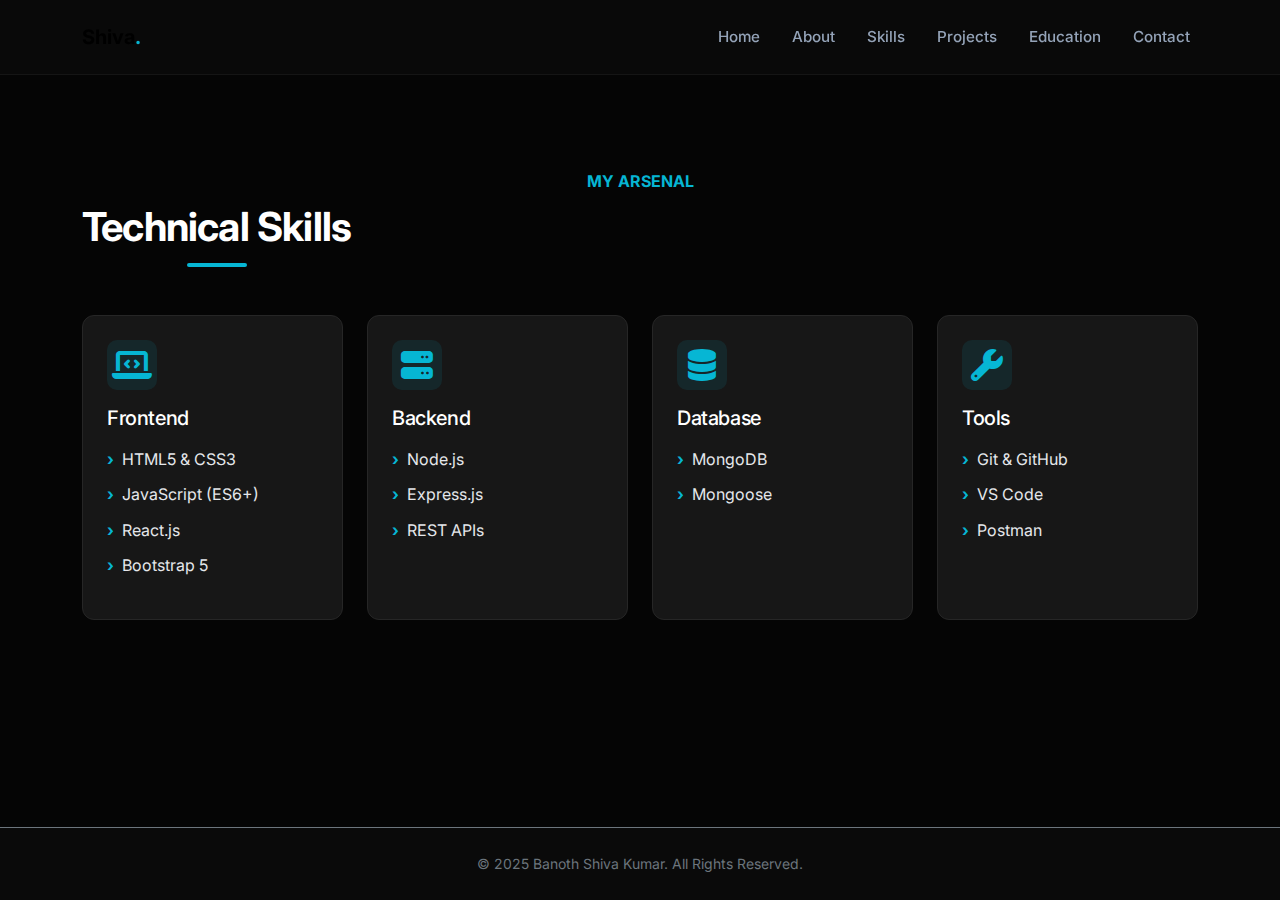
<file: skills.html>
<!DOCTYPE html>
<html lang="en">

<head>
    <meta charset="UTF-8">
    <meta name="viewport" content="width=device-width, initial-scale=1.0">
    <meta name="description" content="Technical Skills of Banoth Shiva Kumar">
    <title>Skills | Shiva Kumar</title>

    <link rel="preconnect" href="https://fonts.googleapis.com">
    <link rel="preconnect" href="https://fonts.gstatic.com" crossorigin>
    <link href="https://fonts.googleapis.com/css2?family=Inter:wght@300;400;500;600;700&display=swap" rel="stylesheet">

    <link rel="stylesheet" href="https://cdnjs.cloudflare.com/ajax/libs/font-awesome/6.7.2/css/all.min.css"
        integrity="sha512-Evv84Mr4kqVGRNSgIGL/F/aIDqQb7xQ2vcrdIwxfjThSH8CSR7PBEakCr51Ck+w+/U6swU2Im1vVX0SVk9ABhg=="
        crossorigin="anonymous" referrerpolicy="no-referrer" />
    <link href="https://cdn.jsdelivr.net/npm/bootstrap@5.3.3/dist/css/bootstrap.min.css" rel="stylesheet"
        integrity="sha384-QWTKZyjpPEjISv5WaRU9OFeRpok6YctnYmDr5pNlyT2bRjXh0JMhjY6hW+ALEwIH" crossorigin="anonymous">
    <link rel="stylesheet" href="index.css">
</head>

<body class="d-flex flex-column min-vh-100">

    <nav class="navbar navbar-expand-lg fixed-top" id="navbar">
        <div class="container">
            <a class="navbar-brand fw-bold" href="index.html">Shiva<span class="text-accent">.</span></a>
            <button class="navbar-toggler" type="button" data-bs-toggle="collapse" data-bs-target="#navbarNav">
                <i class="fa-solid fa-bars"></i>
            </button>
            <div class="collapse navbar-collapse justify-content-end" id="navbarNav">
                <ul class="navbar-nav gap-3">
                    <li class="nav-item"><a class="nav-link" href="index.html">Home</a></li>
                    <li class="nav-item"><a class="nav-link" href="about.html">About</a></li>
                    <li class="nav-item"><a class="nav-link" href="skills.html">Skills</a></li>
                    <li class="nav-item"><a class="nav-link" href="projects.html">Projects</a></li>
                    <li class="nav-item"><a class="nav-link" href="education.html">Education</a></li>
                    <li class="nav-item"><a class="nav-link" href="contact.html">Contact</a></li>
                </ul>
            </div>
        </div>
    </nav>

    <section id="skills" class="section-padding bg-darker mt-5 flex-grow-1">
        <div class="container">
            <span class="text-accent fw-bold text-uppercase ls-2 mb-2 d-block text-center">My Arsenal</span>
            <h2 class="section-title text-center mb-5">Technical Skills</h2>
            <div class="row g-4 justify-content-center">


                <div class="col-md-6 col-lg-3">
                    <div class="skill-card h-100 p-4">
                        <div class="icon-box mb-3 text-accent">
                            <i class="fa-solid fa-laptop-code fa-2x"></i>
                        </div>
                        <h4 class="h5 mb-3">Frontend</h4>
                        <ul class="list-unstyled text-secondary">
                            <li>HTML5 & CSS3</li>
                            <li>JavaScript (ES6+)</li>
                            <li>React.js</li>
                            <li>Bootstrap 5</li>
                        </ul>
                    </div>
                </div>


                <div class="col-md-6 col-lg-3">
                    <div class="skill-card h-100 p-4">
                        <div class="icon-box mb-3 text-accent">
                            <i class="fa-solid fa-server fa-2x"></i>
                        </div>
                        <h4 class="h5 mb-3">Backend</h4>
                        <ul class="list-unstyled text-secondary">
                            <li>Node.js</li>
                            <li>Express.js</li>
                            <li>REST APIs</li>
                        </ul>
                    </div>
                </div>


                <div class="col-md-6 col-lg-3">
                    <div class="skill-card h-100 p-4">
                        <div class="icon-box mb-3 text-accent">
                            <i class="fa-solid fa-database fa-2x"></i>
                        </div>
                        <h4 class="h5 mb-3">Database</h4>
                        <ul class="list-unstyled text-secondary">
                            <li>MongoDB</li>
                            <li>Mongoose</li>
                        </ul>
                    </div>
                </div>


                <div class="col-md-6 col-lg-3">
                    <div class="skill-card h-100 p-4">
                        <div class="icon-box mb-3 text-accent">
                            <i class="fa-solid fa-wrench fa-2x"></i>
                        </div>
                        <h4 class="h5 mb-3">Tools</h4>
                        <ul class="list-unstyled text-secondary">
                            <li>Git & GitHub</li>
                            <li>VS Code</li>
                            <li>Postman</li>
                        </ul>
                    </div>
                </div>

            </div>
        </div>
    </section>

    <footer class="py-4 text-center border-top border-secondary mt-auto">
        <div class="container">
            <p class="mb-0 text-secondary small">&copy; 2025 Banoth Shiva Kumar. All Rights Reserved.</p>
        </div>
    </footer>

    <script src="https://cdn.jsdelivr.net/npm/bootstrap@5.3.3/dist/js/bootstrap.bundle.min.js"></script>
    <script src="script.js"></script>
</body>

</html>
</file>
<file: index.css>
:root {
  --bg-body: #0a0a0a;
  --bg-card: #171717;
  --bg-card-hover: #262626;


  --text-primary: #FFFFFF;

  --text-secondary: #E5E7EB;
  --text-muted: #9CA3AF;

  --accent-primary: #06b6d4;
  --accent-secondary: #67e8f9;

  --accent-glow: rgba(6, 182, 212, 0.5);


  --border-color: #262626;

  --font-main: 'Inter', system-ui, -apple-system, sans-serif;


  --section-spacing: 120px;

  --transition-fast: 0.2s ease;
  --transition-smooth: 0.4s cubic-bezier(0.165, 0.84, 0.44, 1);
}

body {
  font-family: var(--font-main);
  background-color: var(--bg-body);
  color: var(--text-secondary);
  line-height: 1.7;
  overflow-x: hidden;
}

h1,
h2,
h3,
h4,
h5,
h6 {
  color: var(--text-primary);
  font-weight: 700;
  letter-spacing: -0.02em;
  margin-bottom: 1rem;
}

p {
  color: var(--text-secondary);
}

a {
  text-decoration: none;
  transition: var(--transition-fast);
}


::-webkit-scrollbar {
  width: 8px;
}

::-webkit-scrollbar-track {
  background: var(--bg-body);
}

::-webkit-scrollbar-thumb {
  background: #475569;
  border-radius: 4px;
}

::-webkit-scrollbar-thumb:hover {
  background: var(--accent-primary);
}


.text-accent {
  color: var(--accent-primary) !important;
}

.text-white-heading {
  color: #FFFFFF !important;
}

.bg-darker {
  background-color: #050505;
}

section {
  scroll-margin-top: 100px;
}

.section-padding {
  padding: var(--section-spacing) 0;
}

.section-title {
  color: #FFFFFF;
  font-size: 2.5rem;
  margin-bottom: 3rem;
  position: relative;
  display: inline-block;
}

.section-title::after {
  content: '';
  display: block;
  width: 60px;
  height: 4px;
  background: var(--accent-primary);
  margin: 12px auto 0;
  border-radius: 2px;
}


.btn-primary {
  background-color: var(--accent-primary);
  border-color: var(--accent-primary);
  color: #FFFFFF;
  padding: 12px 30px;
  font-weight: 600;
  letter-spacing: 0.3px;
}

.btn-primary:hover {
  background-color: #0891b2;
  border-color: #0891b2;
  color: #FFFFFF;
  transform: translateY(-2px);
  box-shadow: 0 4px 12px rgba(6, 182, 212, 0.4);
}

.btn-outline-secondary {
  color: #FFFFFF;
  border-color: #cbd5e1;
  padding: 12px 30px;
  font-weight: 500;
}

.btn-outline-secondary:hover {
  background-color: #FFFFFF;
  color: var(--bg-body);
  border-color: #FFFFFF;
  transform: translateY(-2px);
}


.navbar {
  background-color: rgba(10, 10, 10, 0.95);
  backdrop-filter: blur(10px);
  padding: 15px 0;
  border-bottom: 1px solid rgba(255, 255, 255, 0.05);
}

.nav-link {
  color: #94a3b8 !important;
  font-weight: 500;
  font-size: 0.95rem;
  position: relative;
  transition: color var(--transition-fast);
}

.nav-link:hover,
.nav-link.active {
  color: var(--accent-primary) !important;
}

.navbar-toggler {
  border: none;
  color: #fff;
  font-size: 1.5rem;
}

.navbar-toggler:focus {
  box-shadow: none;
}


.section-home {
  padding-top: 100px;
  background-color: var(--bg-body);
}

.hero-img {
  border: 3px solid rgba(6, 182, 212, 0.5);
  padding: 5px;
  background: transparent;
  transition: var(--transition-smooth);
  position: relative;
  top: -5px;
}

.hero-img:hover {
  border-color: var(--accent-primary);
  transform: scale(1.02);
  box-shadow: 0 0 25px rgba(6, 182, 212, 0.3);
}


.skill-card {
  background: var(--bg-card);
  border: 1px solid var(--border-color);
  border-radius: 12px;
  transition: var(--transition-smooth);
}

.skill-card:hover {
  background: var(--bg-card-hover);
  transform: translateY(-5px);
  border-color: var(--accent-primary);
  box-shadow: 0 10px 30px -10px rgba(0, 0, 0, 0.5);
}

.skill-card .icon-box {
  width: 50px;
  height: 50px;
  display: flex;
  align-items: center;
  justify-content: center;
  background: rgba(6, 182, 212, 0.1);
  border-radius: 10px;
  margin-bottom: 20px;
}

.skill-card .icon-box i {
  color: var(--accent-primary);
}

.skill-card h4 {
  color: #FFFFFF;
}

.skill-card li {
  color: var(--text-secondary);
  margin-bottom: 8px;
  position: relative;
  padding-left: 15px;
}

.skill-card li::before {
  content: '›';
  position: absolute;
  left: 0;
  color: var(--accent-primary);
  font-weight: bold;
}


.project-card {
  background: var(--bg-card);
  border: 1px solid var(--border-color);
  display: flex;
  flex-direction: column;
  overflow: hidden;
  border-radius: 12px;
  transition: var(--transition-smooth);
}

.project-card:hover {
  transform: translateY(-5px);
  border-color: var(--accent-primary);
  box-shadow: 0 20px 40px -15px rgba(0, 0, 0, 0.6);
}

.card-title {
  color: #FFFFFF;
}

.project-features li {
  margin-bottom: 5px;
  display: flex;
  align-items: flex-start;
  color: var(--text-secondary);
}

.btn-outline-primary {
  color: var(--accent-secondary);
  border-color: var(--accent-primary);
}

.btn-outline-primary:hover {
  background-color: var(--accent-primary);
  color: #fff;
}


.timeline {
  position: relative;
  max-width: 800px;
  margin: 0 auto;
}

.timeline::before {
  content: '';
  position: absolute;
  left: 0;
  top: 0;
  height: 100%;
  width: 2px;
  background: var(--border-color);
}

.timeline-item {
  position: relative;
  padding-left: 40px;
  margin-bottom: 50px;
}

.timeline-item::after {
  content: '';
  position: absolute;
  left: -9px;
  top: 0;
  width: 20px;
  height: 20px;
  background: var(--bg-body);
  border: 3px solid var(--accent-primary);
  border-radius: 50%;
  transition: var(--transition-fast);
}

.timeline-item:hover::after {
  background: var(--accent-primary);
  box-shadow: 0 0 15px var(--accent-glow);
}

.timeline-content {
  background: var(--bg-card);
  padding: 30px;
  border-radius: 12px;
  border: 1px solid var(--border-color);
}

.timeline-content h4,
.timeline-content h5 {
  color: #FFFFFF;
}


.carousel-item img {
  border-radius: 12px;
  border: 1px solid var(--border-color);
  max-height: 500px;
  object-fit: contain;
  background: #000;
}

.carousel-control-prev-icon,
.carousel-control-next-icon {
  background-color: var(--accent-primary);
  border-radius: 50%;
  padding: 10px;
  background-size: 50%;
}



#contact .card {
  background: var(--bg-card);
  border: 1px solid var(--border-color);
}

.card-header {
  border-bottom: 1px solid var(--border-color);
}

.form-control {
  background: var(--bg-card);
  border: 1px solid var(--border-color);
  color: #fff;
  padding: 12px 15px;
}

.form-control::placeholder {
  color: #9ca3af;
  opacity: 1;
}

.form-control:focus {
  background: var(--bg-card-hover);
  border-color: var(--accent-primary);
  box-shadow: none;
  color: #fff;
}

.form-label {
  color: var(--text-secondary);
}

.social-btn {
  width: 50px;
  height: 50px;
  display: inline-flex;
  align-items: center;
  justify-content: center;
  background: rgba(255, 255, 255, 0.05);
  border-radius: 50%;
  color: #fff;
  font-size: 1.2rem;
  transition: var(--transition-fast);
}

.social-btn:hover {
  background: var(--accent-primary);
  color: #fff;
  transform: translateY(-3px);
}


@media (max-width: 991px) {
  .section-padding {
    padding: 80px 0;
  }

  .navbar-collapse {
    background: var(--bg-card);
    padding: 20px;
    border-radius: 12px;
    margin-top: 15px;
    border: 1px solid var(--border-color);
    box-shadow: 0 10px 30px rgba(0, 0, 0, 0.5);
  }

  .timeline::before {
    left: 20px;
  }

  .timeline-item {
    padding-left: 60px;
  }

  .timeline-item::after {
    left: 11px;
  }
}




.code-logo {
  font-family: 'Courier New', monospace;
  font-size: 1.6rem;
  color: var(--accent-primary) !important;
  text-shadow: 0 0 5px rgba(6, 182, 212, 0.4);
  transition: all 0.3s ease;
  letter-spacing: -1px;
}

.code-logo:hover {
  color: #fff !important;
  text-shadow: 0 0 15px var(--accent-primary), 0 0 30px var(--accent-secondary);
  transform: scale(1.05);
  letter-spacing: 0px;
}


@keyframes neon-pulse {

  0%,
  100% {
    text-shadow: 0 0 5px rgba(6, 182, 212, 0.4);
  }

  50% {
    text-shadow: 0 0 20px rgba(6, 182, 212, 0.8);
  }
}
</file>
